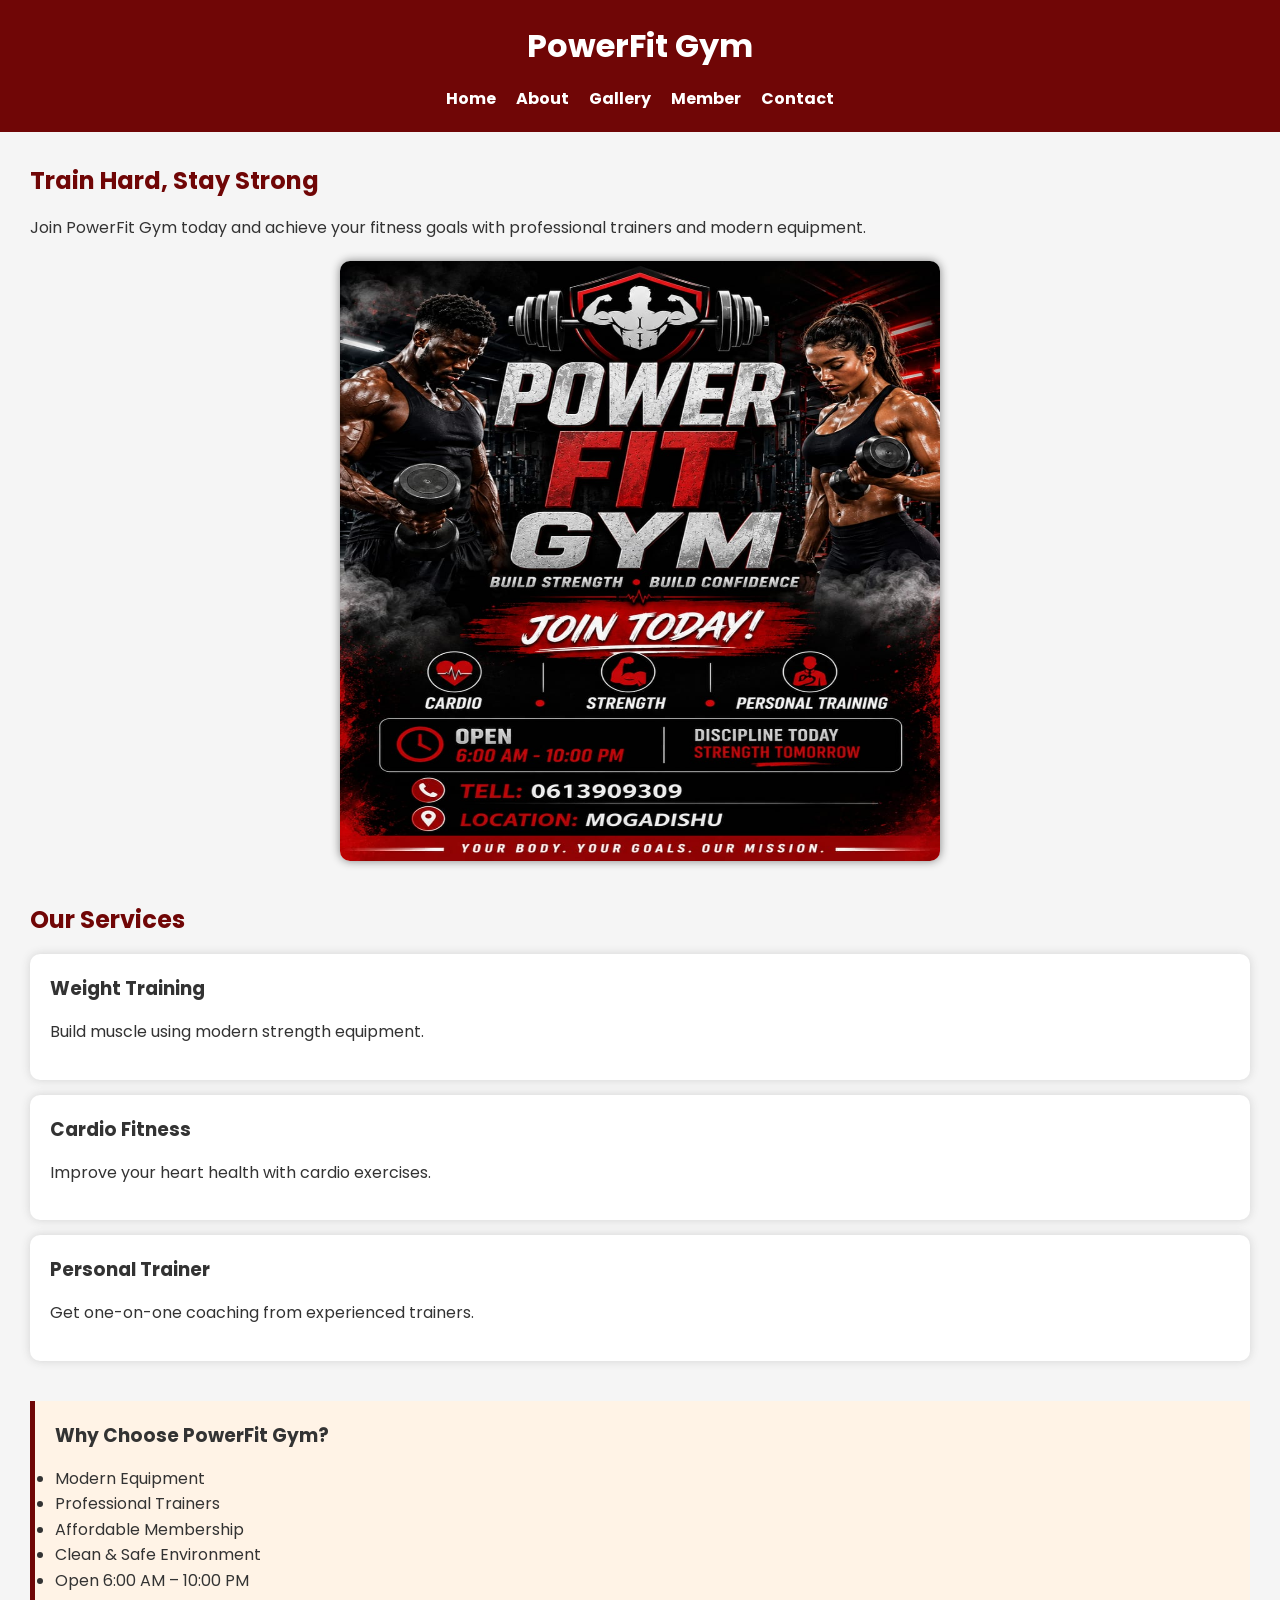
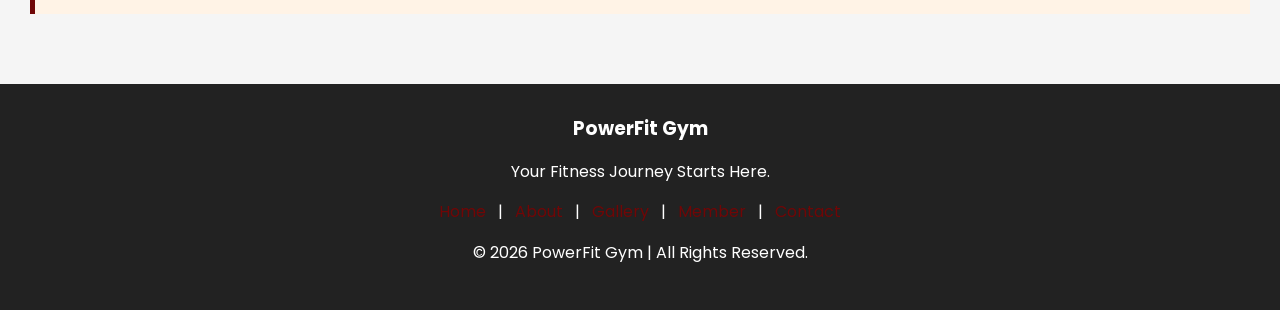
<file: index.html>
<html lang="en">
<head>
    <meta charset="UTF-8">
    <meta name="viewport" content="width=device-width, initial-scale=1.0">
    <title>PowerFit Gym | Home</title>

    <link rel="stylesheet" href="pozz.css">

    <link rel="preconnect" href="https://fonts.googleapis.com">
    <link href="https://fonts.googleapis.com/css2?family=Poppins:wght@300;400;500;700&display=swap" rel="stylesheet">
</head>

<body>



<header>

<h1>PowerFit Gym</h1>

<nav>
<ul>
 <li><a href="index.html">Home</a></li>
<li><a href="about.html">About</a></li>
<li><a href="gallery.html">Gallery</a></li>
<li><a href="member.html">Member</a></li>
<li><a href="contact.html">Contact</a></li>

</ul>
</nav>

</header>



<main>



<section class="hero">

<h2>Train Hard, Stay Strong</h2>

<p>
Join PowerFit Gym today and achieve your fitness goals with professional trainers and modern equipment.
</p>

<img src="images/img.jpeg" alt="PowerFit Gym" width="100px" height="500px">

</section>



<section>

<h2>Our Services</h2>

<article>
<h3>Weight Training</h3>
<p>Build muscle using modern strength equipment.</p>
</article>

<article>
<h3>Cardio Fitness</h3>
<p>Improve your heart health with cardio exercises.</p>
</article>

<article>
<h3>Personal Trainer</h3>
<p>Get one-on-one coaching from experienced trainers.</p>
</article>

</section>

<!-- Why Choose Us -->

<aside>

<h3>Why Choose PowerFit Gym?</h3>

<ul>
<li>Modern Equipment</li>
<li>Professional Trainers</li>
<li>Affordable Membership</li>
<li>Clean & Safe Environment</li>
<li>Open 6:00 AM – 10:00 PM</li>
</ul>

</aside>

</main>



<footer>

<h3>PowerFit Gym</h3>

<p>Your Fitness Journey Starts Here.</p>

<p>
<a href="index.html">Home</a> |
<a href="about.html">About</a> |
<a href="gallery.html">Gallery</a> |
<a href="member.html">Member</a> |
<a href="contact.html">Contact</a>
</p>

<p>&copy; 2026 PowerFit Gym | All Rights Reserved.</p>

</footer>

</body>
</html>
</file>
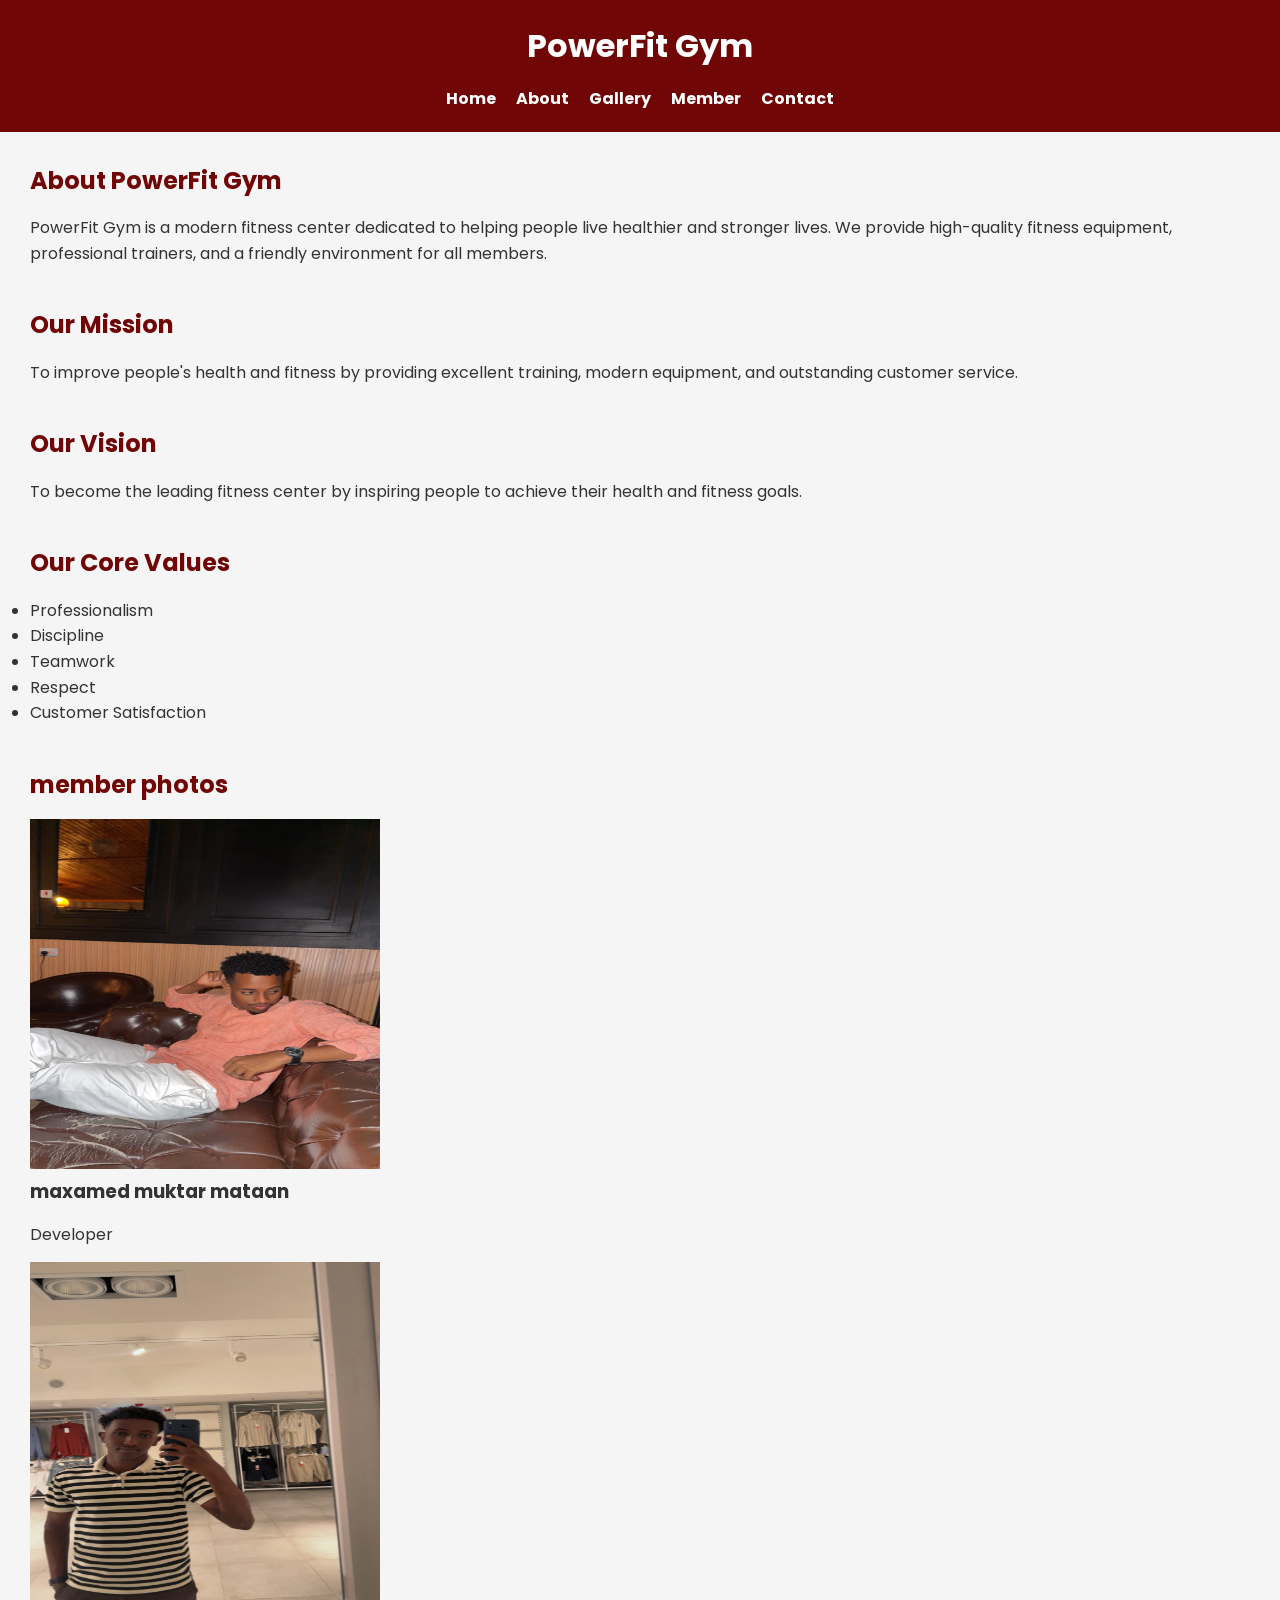
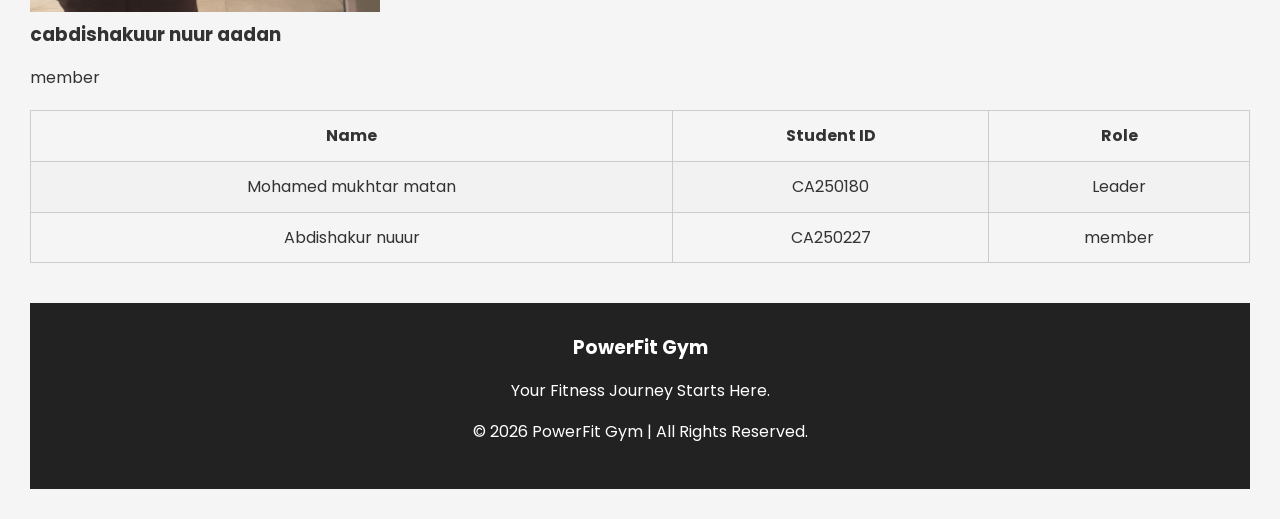
<file: about.html>
<!DOCTYPE html>
<html lang="en">
<head>
    <meta charset="UTF-8">
    <meta name="viewport" content="width=device-width, initial-scale=1.0">
    <title>About | PowerFit Gym</title>

    <link rel="stylesheet" href="pozz.css">
</head>

<body>

<!-- Header -->

<header>

<h1>PowerFit Gym</h1>

<nav>
<ul>
<li><a href="index.html">Home</a></li>
<li><a href="about.html">About</a></li>
<li><a href="gallery.html">Gallery</a></li>
<li><a href="member.html">Member</a></li>
<li><a href="contact.html">Contact</a></li>

</ul>
</nav>

</header>

<!-- Main -->

<main>

<section>

<h2>About PowerFit Gym</h2>

<p>
PowerFit Gym is a modern fitness center dedicated to helping people
live healthier and stronger lives. We provide high-quality fitness
equipment, professional trainers, and a friendly environment for all
members.
</p>

</section>

<section>

<h2>Our Mission</h2>

<p>
To improve people's health and fitness by providing excellent training,
modern equipment, and outstanding customer service.
</p>

</section>

<section>

<h2>Our Vision</h2>

<p>
To become the leading fitness center by inspiring people to achieve
their health and fitness goals.
</p>

</section>

<section>

<h2>Our Core Values</h2>

<ul>
<li>Professionalism</li>
<li>Discipline</li>
<li>Teamwork</li>
<li>Respect</li>
<li>Customer Satisfaction</li>
</ul>

</section>

<table>
<tr>
<th>Name</th>
<th>Student ID</th>
<th>Role</th>

</tr>

<tr>
<td>Mohamed mukhtar matan</td>
<td>CA250180</td>
<td>Leader</td>
</tr>
<tr>
<td>Abdishakur nuuur</td>
<td>CA250227</td>
<td>member</td>
</tr>
<h2>member photos</h2>
<div class="member-photos">

<div class="hamoudi">
<img src="images/maxamed.jpeg" alt="Abuukar" width="350px" height="350px">
<h3>maxamed muktar mataan</h3>
<p>Developer</p>
</div>

<div class="ayuub">
<img src="images/shakuur.jpeg" alt="Ayuub" width="350px" height="350px">
<h3>cabdishakuur nuur aadan</h3>
<p>member</p>
</div>

</table>

</div>
<footer>

<h3>PowerFit Gym</h3>

<p>Your Fitness Journey Starts Here.</p>


<p>&copy; 2026 PowerFit Gym | All Rights Reserved.</p>

</footer>

</body>
</html>
</file>
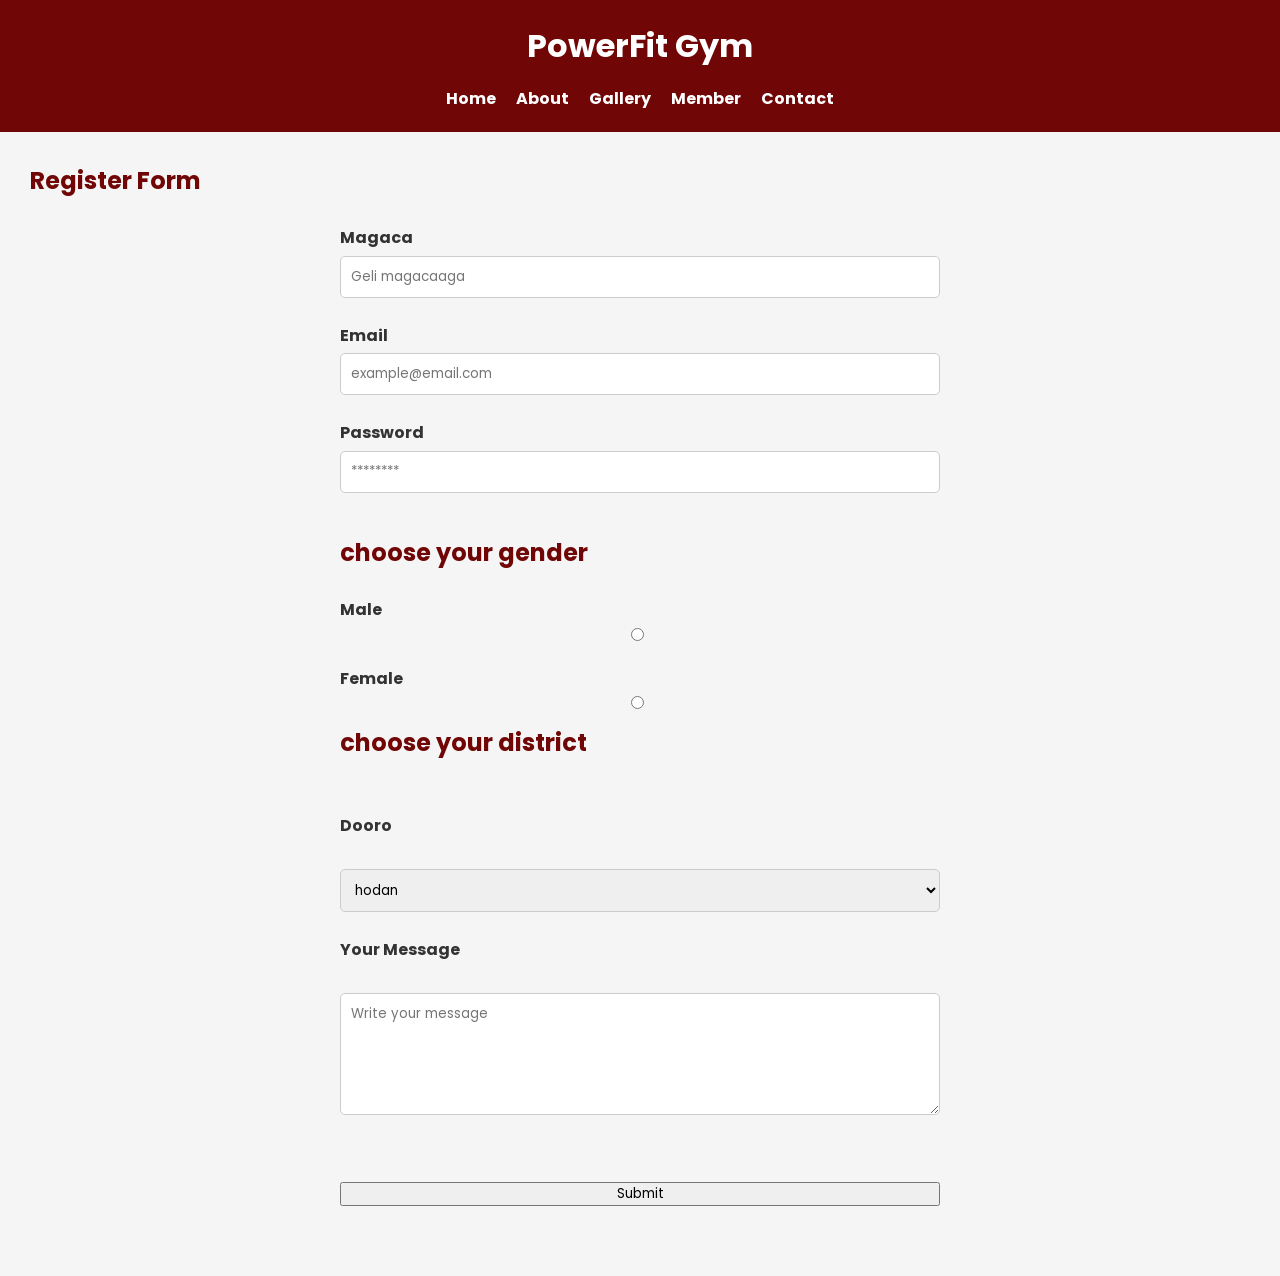
<file: contact.html>
<!DOCTYPE html>
<html lang="en">
<head>
<meta charset="UTF-8">
<meta name="viewport" content="width=device-width, initial-scale=1.0">
<title>Contact | PowerFit Gym</title>

<link rel="stylesheet" href="pozz.css">

</head>

<body>

<!-- Header -->

<header>

<h1>PowerFit Gym</h1>

<nav>
<ul>
<li><a href="index.html">Home</a></li>
<li><a href="about.html">About</a></li>
<li><a href="gallery.html">Gallery</a></li>
<li><a href="member.html">Member</a></li>
<li><a href="contact.html">Contact</a></li>

</ul>
</nav>

</header>

<!-- Main -->

<main>

<section>



<div class="form-box">
    <h2>Register Form</h2>

    <form>
        <label for="name">Magaca</label>
        <input type="text" id="name" placeholder="Geli magacaaga">

        <label for="email">Email</label>
        <input type="email" id="email" placeholder="example@email.com">

        <label for="password">Password</label>
        <input type="password" id="password" placeholder="********"><br>
        <h2>choose your gender</h2>
        <label for="Male">Male</label>
        <input type="radio" name="gender" id="male">
        <label for="Female">Female</label>
        <input type="radio" name="gender" id="male">
        <h2>choose your district</h2><br>
        <label>Dooro</label><br>

<select required>
<option>hodan</option>
<option>karaan</option>
<option>howlwadaag</option>
<option>dayniile</option>
</select>
 <label>Your Message</label><br>

<textarea rows="5" cols="40"
placeholder="Write your message"></textarea>

<br><br>

        <button type="submit">Submit</button>
    </form>
</div>

</body>
</html>
</file>
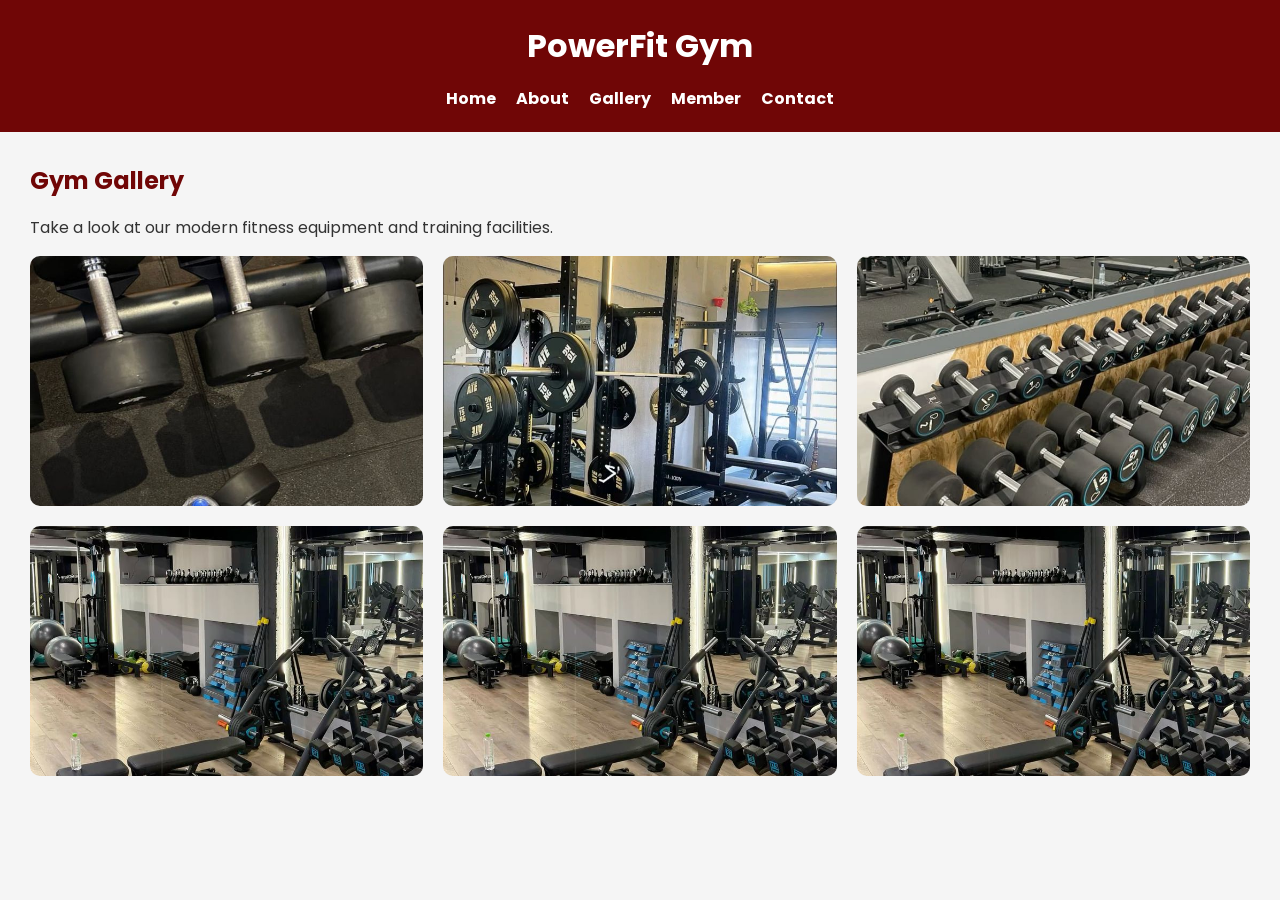
<file: gallery.html>
<!DOCTYPE html>
<html lang="en">
<head>
    <meta charset="UTF-8">
    <meta name="viewport" content="width=device-width, initial-scale=1.0">
    <title>Gallery | PowerFit Gym</title>

    <link rel="stylesheet" href="pozz.css">
</head>

<body>

<!-- Header -->

<header>

<h1>PowerFit Gym</h1>

<nav>
<ul>
<li><a href="index.html">Home</a></li>
<li><a href="about.html">About</a></li>
<li><a href="gallery.html">Gallery</a></li>
<li><a href="member.html">Member</a></li>
<li><a href="contact.html">Contact</a></li>

</ul>
</nav>

</header>

<!-- Main -->

<main>

<section>

<h2>Gym Gallery</h2>

<p>Take a look at our modern fitness equipment and training facilities.</p>

<div class="gallery">

<img src="images/gf.jpeg" alt="Gym Equipment">
<img src="images/hy - Copy.jpeg" alt="Weight Training">
<img src="images/tr.jpeg" alt="Cardio Room">
<img src="images/gym1.jpeg" alt="Personal Trainer">
<img src="images/gym1.jpeg" alt="Fitness Class">
<img src="images/gym1.jpeg" alt="Workout Area">

</div>

</section>
</file>
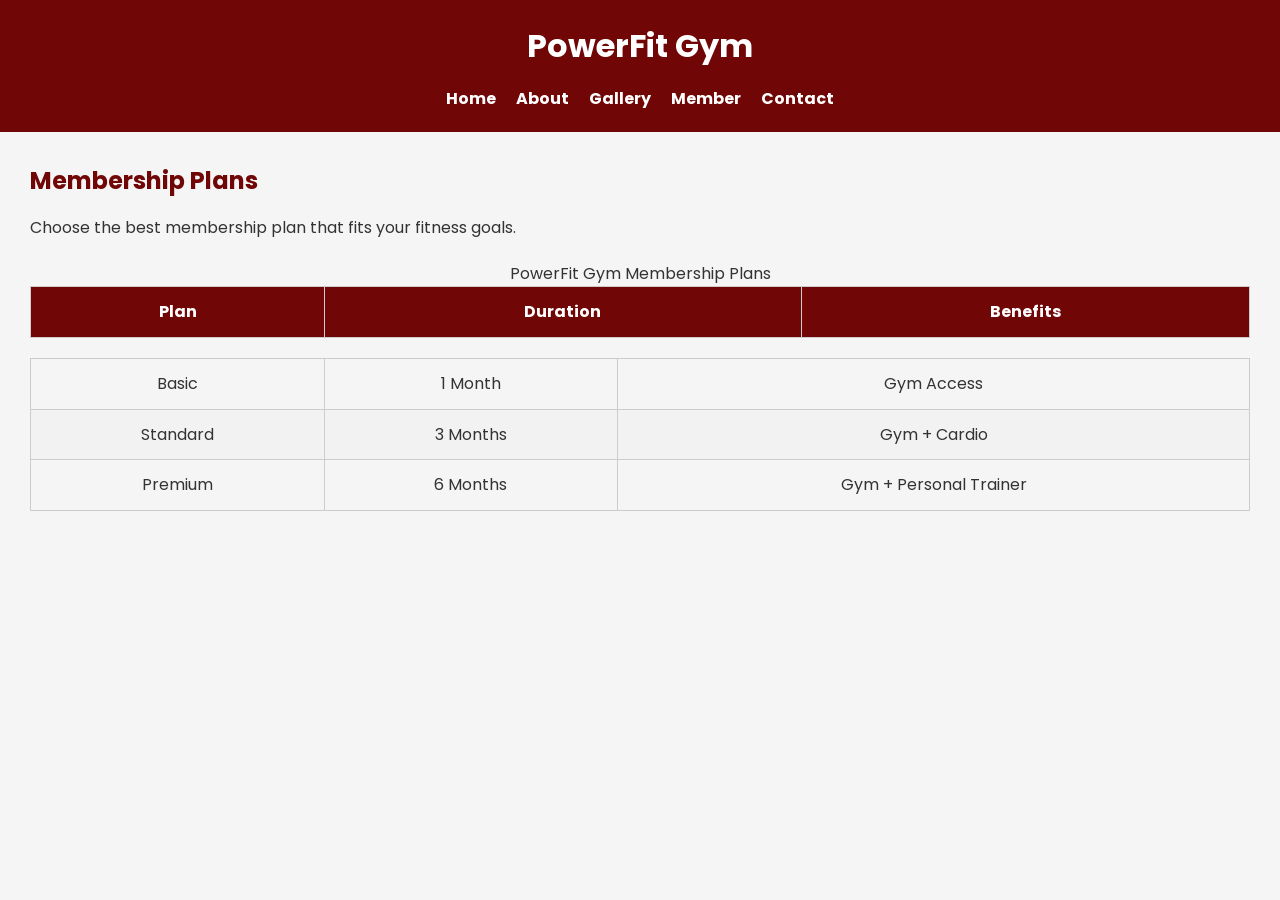
<file: member.html>
<!DOCTYPE html>
<html lang="en">
<head>
<meta charset="UTF-8">
<meta name="viewport" content="width=device-width, initial-scale=1.0">
<title>Membership | PowerFit Gym</title> 
<link rel="stylesheet" href="pozz.css">

</head>

<body>

<!-- Header -->

<header>

<h1>PowerFit Gym</h1>

<nav>
<ul>
<li><a href="index.html">Home</a></li>
<li><a href="about.html">About</a></li>
<li><a href="gallery.html">Gallery</a></li>
<li><a href="member.html">Member</a></li>
<li><a href="contact.html">Contact</a></li>

</ul>
</nav>

</header>



<main>

<section>

<h2>Membership Plans</h2>

<p>Choose the best membership plan that fits your fitness goals.</p>

<table>

<caption>PowerFit Gym Membership Plans</caption>

<thead>

<tr>
<th scope="col">Plan</th>
<th scope="col">Duration</th>
<th scope="col">Benefits</th>

<table border="1">
  

  <tbody>
    <tr>
      <td>Basic</td>
      <td>1 Month</td>
      <td>Gym Access</td>
    </tr>
    <tr>
      <td>Standard</td>
      <td>3 Months</td>
      <td>Gym + Cardio</td>
    </tr>
    <tr>
      <td>Premium</td>
      <td>6 Months</td>
      <td>Gym + Personal Trainer</td>
    </tr>
  </tbody>
</table>
</file>
<file: pozz.css>
/* Google Font */
@import url('https://fonts.googleapis.com/css2?family=Poppins:wght@300;400;500;700&display=swap');

/* CSS Variables */
:root{
    --primary-color:#700606;
    --secondary-color:#222;
    --light-color:#f5f5f5;
    --white:#fff;
    --font-main:'Poppins',sans-serif;
}
*{
    margin:0;
    padding:0;
    box-sizing:border-box;
    font-family:var(--font-main);
}

body{
    background:var(--light-color);
    color:#333;
    line-height:1.6;
}


header{
    background:var(--primary-color);
    color:var(--white);
    text-align:center;
    padding:20px;
    position:sticky;
    top:0;
    z-index:1000;
}


nav ul{
    list-style:none;
    display:flex;
    justify-content:center;
    gap:20px;
    margin-top:15px;
    flex-wrap:wrap;
}

nav ul li a{
    color:var(--white);
    text-decoration:none;
    font-weight:bold;
    transition:0.3s;
}

nav ul li a:hover{
    color:#000;
}


main{
    padding:30px;
}


section{
    margin-bottom:40px;
}

h1,h2,h3{
    margin-bottom:15px;
}

h2{
    color:var(--primary-color);
}

p{
    margin-bottom:15px;
}

.hero img{
    width:600px;
    height:600px;
    display:block;
    margin:20px auto;
    border-radius:10px;
    box-shadow:0 0 10px gray;
}

article{
    background:white;
    padding:20px;
    margin:15px 0;
    border-radius:10px;
    box-shadow:0 0 10px lightgray;
}


aside{
    background:#fff3e6;
    padding:20px;
    border-left:5px solid var(--primary-color);
}
.gallery{
    display:grid;
    grid-template-columns:repeat(3,1fr);
    gap:20px;
}

.gallery img{
    width:100%;
    height:250px;
    object-fit:cover;
    border-radius:10px;
    transition:.5s;
}

.gallery img:hover{
    transform:scale(1.05);
}


table{
    width:100%;
    border-collapse:collapse;
    margin-top:20px;
}

table,th,td{
    border:1px solid #ccc;
}

th,td{
    padding:12px;
    text-align:center;
}

thead{
    background:var(--primary-color);
    color:white;
}

tbody tr:nth-child(even){
    background:#f2f2f2;
}

tbody tr:hover{
    background:#ffe5cc;
}

tfoot{
    background:#333;
    color:white;
    font-weight:bold;
}

form{
    display:flex;
    flex-direction:column;
    max-width:600px;
    margin:auto;
}

fieldset{
    padding:20px;
    border:2px solid var(--primary-color);
    border-radius:10px;
}

legend{
    font-weight:bold;
    color:var(--primary-color);
}

label{
    margin-top:10px;
    font-weight:bold;
}

input,
select,
textarea{
    width:100%;
    padding:10px;
    margin-top:5px;
    margin-bottom:15px;
    border:1px solid #ccc;
    border-radius:5px;
}

input:focus,
select:focus,
textarea:focus{
    border:2px solid var(--primary-color);
    outline:none;
}

input[type="radio"],
input[type="checkbox"]{
    width:auto;
    margin-right:5px;
}

input[type="submit"]{
    background:var(--primary-color);
    color:white;
    border:none;
    cursor:pointer;
    transition:.3s;
}

input[type="submit"]:hover{
    background:#000;
}


iframe{
    width:100%;
    border-radius:10px;
    margin-top:20px;
}


footer{
    background:var(--secondary-color);
    color:white;
    text-align:center;
    padding:30px;
    margin-top:40px;
}

footer a{
    color:var(--primary-color);
    text-decoration:none;
    margin:0 8px;
}

footer a:hover{
    color:white;
}


@media(max-width:768px){

nav ul{
flex-direction:column;
}

.gallery{
grid-template-columns:1fr;
}

.hero img{
width:100%;
}

table{
font-size:14px;
}

main{
padding:15px;
}

}
</file>
